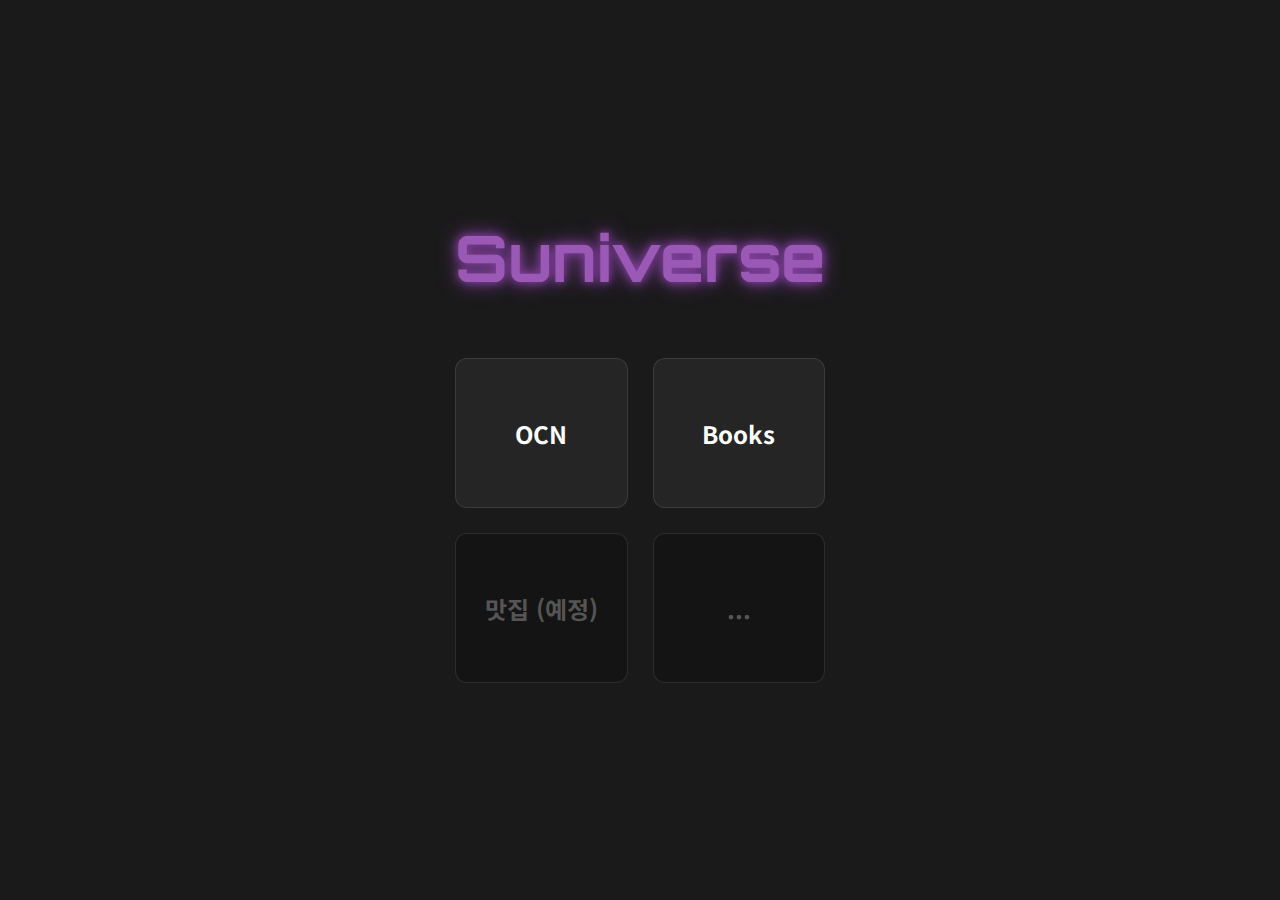
<file: index.html>
<!DOCTYPE html>
<html lang="ko">

<head>
    <meta charset="UTF-8">
    <meta name="viewport" content="width=device-width, initial-scale=1.0">
    <title>Suniverse</title>
    <link rel="preconnect" href="https://fonts.googleapis.com">
    <link rel="preconnect" href="https://fonts.gstatic.com" crossorigin>
    <link
        href="https://fonts.googleapis.com/css2?family=Noto+Sans+KR:wght@400;700&family=Orbitron:wght@700&display=swap"
        rel="stylesheet">
    <link rel="stylesheet" href="style.css">
    <style>
        body {
            display: flex;
            justify-content: center;
            align-items: center;
            min-height: 100vh;
            text-align: center;
        }
    </style>
</head>

<body>
    <div class="portal-container">
        <h1 class="portal-title">Suniverse</h1>
        <div class="service-grid">
            <a href="ocn.html" class="service-button">OCN</a>
            <a href="books.html" class="service-button">Books</a>
            <a href="#" class="service-button disabled">맛집 (예정)</a>
            <a href="#" class="service-button disabled">...</a>
        </div>
    </div>
</body>

</html>
</file>
<file: style.css>
:root {
    --bg-color: #1a1a1a;
    --surface-color: #242424;
    --primary-color: #4A90E2;
    --primary-hover-color: #357ABD;
    --text-color: #e2e2e2;
    --text-muted-color: #888;
    --border-color: #3a3a3a;
    --font-family: 'Noto Sans KR', sans-serif;
    --title-font-family: 'Playfair Display', serif;
}

* {
    box-sizing: border-box;
    margin: 0;
    padding: 0;
}

body {
    font-family: var(--font-family);
    background-color: var(--bg-color);
    color: var(--text-color);
}

.main-container {
    width: 100%;
    max-width: 960px;
    margin: 0 auto;
    padding: 20px 15px;
}

/* ===== 헤더 ===== */
.app-title {
    display: flex;
    align-items: center;
    justify-content: space-between;
    margin-bottom: 30px;
    position: relative;
    min-height: 40px;
}

.app-title h1 {
    font-family: var(--title-font-family);
    font-size: 1.2rem;
    font-weight: 500;
    font-style: italic;
    color: #fff;
    text-align: center;
    white-space: nowrap;
}

.title-link {
    color: inherit;
    text-decoration: none;
    position: absolute;
    left: 50%;
    transform: translateX(-50%);
}

.header-left-buttons {
    display: flex;
    align-items: center;
    gap: 4px;
    z-index: 10;
}

.header-right-buttons {
    display: flex;
    align-items: center;
    gap: 4px;
    z-index: 10;
}

/* ===== 드롭다운 메뉴 ===== */
.menu-wrapper {
    position: relative;
}

.menu-toggle-btn {
    border-color: var(--text-muted-color);
}

.menu-toggle-btn:hover {
    background-color: #333;
    border-color: #fff;
}

.dropdown-menu {
    display: none;
    position: absolute;
    top: calc(100% + 8px);
    right: 0;
    background-color: var(--surface-color);
    border: 1px solid var(--border-color);
    border-radius: 12px;
    padding: 8px 0;
    min-width: 160px;
    box-shadow: 0 8px 24px rgba(0, 0, 0, 0.5);
    z-index: 100;
    animation: dropdownFadeIn 0.2s ease;
}

.dropdown-menu.open {
    display: block;
}

@keyframes dropdownFadeIn {
    from {
        opacity: 0;
        transform: translateY(-8px);
    }
    to {
        opacity: 1;
        transform: translateY(0);
    }
}

.dropdown-item {
    display: flex;
    align-items: center;
    gap: 10px;
    padding: 10px 16px;
    color: var(--text-color);
    text-decoration: none;
    font-size: 0.85rem;
    font-weight: 500;
    transition: background-color 0.15s;
}

.dropdown-item:hover {
    background-color: rgba(74, 144, 226, 0.15);
    color: #fff;
}

.dropdown-item .material-symbols-outlined {
    font-size: 18px;
    color: var(--text-muted-color);
}

.dropdown-item:hover .material-symbols-outlined {
    color: var(--primary-color);
}

/* ===== 공통 버튼 ===== */
.icon-button {
    display: inline-flex;
    align-items: center;
    gap: 4px;
    padding: 4px 8px;
    background-color: var(--surface-color);
    color: var(--text-color);
    border-radius: 30px;
    font-size: 0.65rem;
    font-weight: 500;
    transition: all 0.2s;
    border: 1px solid var(--border-color);
    cursor: pointer;
}

.icon-button .material-symbols-outlined {
    font-size: 14px;
}

.icon-button:hover {
    background-color: #333;
    color: #fff;
    border-color: #555;
    transform: translateY(-2px);
    box-shadow: 0 4px 8px rgba(0, 0, 0, 0.2);
}

a.icon-button {
    text-decoration: none;
}

.portal-home-link {
    border-color: var(--primary-color);
}

.portal-home-link:hover {
    background-color: var(--primary-color);
}

.logout-button {
    background-color: transparent;
    border-color: #583333;
    color: #d48a8a;
}

.logout-button:hover {
    background-color: #c93b3b;
    border-color: #c93b3b;
    color: #fff;
}

/* ===== 검색 ===== */
.search-box {
    display: flex;
    margin-bottom: 20px;
    border-radius: 30px;
    overflow: hidden;
    border: 1px solid var(--border-color);
    transition: box-shadow 0.2s;
}

.search-box:focus-within {
    box-shadow: 0 0 0 3px rgba(74, 144, 226, 0.5);
}

.search-input {
    flex-grow: 1;
    padding: 12px 18px;
    border: none;
    background-color: var(--surface-color);
    color: var(--text-color);
    font-size: 0.95rem;
    outline: none;
}

.search-button {
    padding: 0 20px;
    border: none;
    background-color: var(--primary-color);
    color: #ffffff;
    font-size: 0.9rem;
    font-weight: 500;
    cursor: pointer;
    transition: background-color 0.2s;
}

.search-button:hover {
    background-color: var(--primary-hover-color);
}

/* ===== 카테고리 ===== */
.category-buttons {
    display: flex;
    justify-content: center;
    gap: 8px;
    margin-bottom: 30px;
    flex-wrap: wrap;
}

.cat-btn {
    padding: 6px 16px;
    border: 1px solid var(--border-color);
    border-radius: 20px;
    background-color: transparent;
    color: var(--text-muted-color);
    font-size: 0.8rem;
    font-weight: 500;
    cursor: pointer;
    transition: all 0.2s;
}

.cat-btn:hover {
    background-color: var(--surface-color);
    color: var(--text-color);
    border-color: #555;
}

.cat-btn.active {
    background-color: var(--primary-color);
    color: #ffffff;
    border-color: var(--primary-color);
    font-weight: 700;
}

/* ===== 결과 그리드 ===== */
.results-section {
    display: grid;
    grid-template-columns: repeat(3, 1fr);
    gap: 8px;
}

.movie-card {
    background-color: var(--surface-color);
    border-radius: 10px;
    overflow: hidden;
    box-shadow: 0 2px 8px rgba(0, 0, 0, 0.4);
    transition: transform 0.3s, box-shadow 0.3s;
    cursor: pointer;
    display: flex;
    flex-direction: column;
}

.movie-card:hover {
    transform: scale(1.03);
    box-shadow: 0 8px 20px rgba(0, 0, 0, 0.5);
}

.movie-card-poster {
    position: relative;
}

.movie-card-poster::before {
    content: '';
    display: block;
    padding-top: 150%;
}

.movie-card-poster img {
    position: absolute;
    top: 0;
    left: 0;
    width: 100%;
    height: 100%;
    object-fit: cover;
}

.movie-card .movie-info {
    padding: 6px;
    flex-grow: 1;
    display: flex;
    flex-direction: column;
}

.movie-card h3 {
    font-size: 0.65rem;
    font-weight: 500;
    margin-bottom: 4px;
    color: #fff;
    white-space: nowrap;
    overflow: hidden;
    text-overflow: ellipsis;
}

.movie-card .credits-info {
    display: none;
}

.movie-card .credits-info span {
    display: block;
    white-space: nowrap;
    overflow: hidden;
    text-overflow: ellipsis;
}

.review-preview {
    font-size: 0.7rem;
    color: var(--text-muted-color);
    line-height: 1.4;
    overflow: hidden;
    max-height: 4.2em;
    margin-top: 5px;
}

/* ===== 탭 ===== */
.mypage-tabs {
    display: flex;
    justify-content: center;
    gap: 10px;
    margin-bottom: 30px;
}

.tab-btn {
    padding: 10px 25px;
    border: 1px solid var(--border-color);
    border-radius: 25px;
    background-color: transparent;
    color: var(--text-muted-color);
    font-size: 0.95rem;
    font-weight: 500;
    cursor: pointer;
    transition: all 0.2s;
}

.tab-btn:hover {
    background-color: var(--surface-color);
    color: var(--text-color);
}

.tab-btn.active {
    background-color: var(--primary-color);
    color: #ffffff;
    border-color: var(--primary-color);
}

/* ===== 최근 검색어 ===== */
#recent-searches-container {
    grid-column: 1 / -1;
    padding: 15px;
    background-color: var(--surface-color);
    border-radius: 10px;
}

#recent-searches-container h2 {
    font-size: 1rem;
    font-weight: 500;
    margin-bottom: 15px;
    color: var(--text-muted-color);
    text-align: center;
}

#recent-searches-list {
    display: flex;
    flex-wrap: wrap;
    justify-content: center;
    gap: 8px;
}

.recent-search-item {
    position: relative;
    padding: 6px 28px 6px 12px;
    background-color: #333;
    color: var(--text-color);
    border-radius: 20px;
    font-size: 0.8rem;
    transition: all 0.2s;
}

.recent-search-item > span {
    cursor: pointer;
}

.recent-search-item:hover {
    background-color: var(--primary-color);
    color: #fff;
}

.delete-search-btn {
    position: absolute;
    right: 6px;
    top: 50%;
    transform: translateY(-50%);
    background: none;
    border: none;
    color: #888;
    cursor: pointer;
    font-size: 1.1rem;
    line-height: 1;
    padding: 2px;
}

.delete-search-btn:hover {
    color: #fff;
}

/* ===== 모달 ===== */
.modal-overlay {
    position: fixed;
    top: 0;
    left: 0;
    width: 100%;
    height: 100%;
    background-color: rgba(0, 0, 0, 0.85);
    display: none;
    justify-content: center;
    align-items: center;
    z-index: 1000;
    opacity: 0;
    transition: opacity 0.3s;
    padding: 10px;
}

.modal-overlay.visible {
    display: flex;
    opacity: 1;
}

.modal-content {
    background-color: var(--surface-color);
    padding: 0;
    border-radius: 12px;
    width: 100%;
    max-width: 800px;
    max-height: 90vh;
    display: flex;
    flex-direction: column;
    position: relative;
    box-shadow: 0 10px 30px rgba(0, 0, 0, 0.5);
    transform: scale(0.95);
    transition: transform 0.3s;
    overflow-y: auto;
}

.modal-overlay.visible .modal-content {
    transform: scale(1);
}

.close-button {
    position: absolute;
    top: 10px;
    right: 15px;
    background: none;
    border: none;
    color: var(--text-muted-color);
    font-size: 2rem;
    font-weight: 300;
    line-height: 1;
    cursor: pointer;
    transition: color 0.2s;
    z-index: 10;
}

.close-button:hover {
    color: #fff;
}

#details-view,
#review-view {
    padding: 25px 20px;
}

.details-layout {
    display: flex;
    flex-direction: column;
    gap: 20px;
}

#modal-poster {
    width: 100%;
    max-width: 200px;
    border-radius: 8px;
    object-fit: cover;
    align-self: center;
    margin: 0 auto;
}

.details-info {
    flex: 1;
}

#modal-title {
    margin-top: 0;
    margin-bottom: 15px;
    font-size: 1.4rem;
    font-weight: 500;
    color: #fff;
    text-align: center;
}

#modal-credits {
    margin-bottom: 15px;
    font-size: 0.85rem;
    color: var(--text-muted-color);
    line-height: 1.5;
}

#modal-credits strong {
    color: var(--text-color);
    font-weight: 500;
}

#modal-overview {
    font-size: 0.9rem;
    line-height: 1.6;
    color: var(--text-color);
    max-height: 200px;
    overflow-y: auto;
    padding-right: 5px;
}

.modal-actions {
    text-align: center;
    padding-top: 20px;
}

#show-review-view-btn {
    padding: 10px 22px;
    background-color: var(--primary-color);
    color: #fff;
    border: none;
    border-radius: 8px;
    font-size: 0.9rem;
    font-weight: 500;
    cursor: pointer;
    transition: background-color 0.2s;
}

#show-review-view-btn:hover {
    background-color: var(--primary-hover-color);
}

#review-modal-title {
    margin-bottom: 15px;
    font-size: 1.2rem;
    text-align: center;
}

.tier-selection {
    display: flex;
    gap: 20px;
    margin-bottom: 20px;
    justify-content: center;
}

.tier-select-group {
    display: flex;
    flex-direction: column;
    align-items: center;
    gap: 8px;
}

.tier-select-group label {
    font-size: 0.9rem;
    color: var(--text-muted-color);
}

.tier-select-group select {
    padding: 8px 16px;
    border-radius: 8px;
    border: 1px solid var(--border-color);
    background-color: var(--surface-color);
    color: var(--text-color);
    font-size: 1rem;
    cursor: pointer;
}

.tier-select-group select:focus {
    outline: none;
    box-shadow: 0 0 0 3px rgba(74, 144, 226, 0.5);
}

#review-textarea {
    width: 100%;
    height: 200px;
    min-height: 150px;
    padding: 12px;
    margin-bottom: 20px;
    background-color: var(--bg-color);
    border: 1px solid var(--border-color);
    border-radius: 8px;
    color: var(--text-color);
    font-size: 0.9rem;
    font-family: var(--font-family);
    resize: vertical;
    transition: box-shadow 0.2s;
}

#review-textarea:focus {
    outline: none;
    box-shadow: 0 0 0 3px rgba(74, 144, 226, 0.5);
}

.modal-buttons {
    display: flex;
    justify-content: center;
    gap: 10px;
    flex-wrap: wrap;
}

.modal-buttons button {
    padding: 10px 22px;
    border: none;
    border-radius: 8px;
    font-size: 0.9rem;
    font-weight: 500;
    cursor: pointer;
    transition: background-color 0.2s, transform 0.2s;
}

.modal-buttons button:hover {
    transform: translateY(-2px);
}

#save-button {
    background-color: var(--primary-color);
    color: white;
}

#back-to-details-btn {
    background-color: #4f4f4f;
    color: var(--text-color);
}

.no-results,
.loading {
    color: var(--text-muted-color);
    text-align: center;
    grid-column: 1 / -1;
    font-size: 1rem;
    padding: 40px 0;
}

/* ===== 위시리스트 버튼 ===== */
.wishlist-btn {
    position: absolute;
    top: 8px;
    right: 8px;
    width: 32px;
    height: 32px;
    border-radius: 50%;
    border: none;
    background-color: rgba(0, 0, 0, 0.6);
    color: #fff;
    cursor: pointer;
    display: flex;
    align-items: center;
    justify-content: center;
    transition: all 0.2s;
    opacity: 0;
    z-index: 5;
}

.movie-card:hover .wishlist-btn {
    opacity: 1;
}

.wishlist-btn:hover {
    background-color: rgba(255, 0, 0, 0.8);
    transform: scale(1.1);
}

.wishlist-btn.active {
    background-color: #e74c3c;
    opacity: 1;
}

.wishlist-btn .material-symbols-outlined {
    font-size: 18px;
}

/* ===== 포탈 ===== */
.portal-container {
    max-width: 800px;
    padding: 20px;
    margin: 0 auto;
}

.portal-title {
    font-family: 'Orbitron', sans-serif;
    font-size: 2.5rem;
    margin-bottom: 40px;
    color: #9b59b6;
    text-shadow: 0 0 10px #8e44ad, 0 0 20px #8e44ad;
    text-align: center;
}

.service-grid {
    display: grid;
    grid-template-columns: 1fr;
    gap: 15px;
}

.service-button {
    display: flex;
    flex-direction: column;
    justify-content: center;
    align-items: center;
    height: 100px;
    padding: 15px;
    background-color: rgba(255, 255, 255, 0.05);
    border: 1px solid rgba(255, 255, 255, 0.1);
    border-radius: 12px;
    text-decoration: none;
    color: #fff;
    font-size: 1.2rem;
    font-weight: 700;
    transition: all 0.3s;
}

.service-button:hover {
    background-color: rgba(255, 255, 255, 0.1);
    border-color: #00aaff;
    transform: translateY(-5px);
    box-shadow: 0 5px 15px rgba(0, 170, 255, 0.2);
}

.service-button.disabled {
    color: #555;
    background-color: rgba(0, 0, 0, 0.2);
    cursor: not-allowed;
}

.service-button.disabled:hover {
    transform: none;
    box-shadow: none;
    border-color: rgba(255, 255, 255, 0.1);
}

/* ===== 티어리스트 ===== */
.tierlist-container {
    display: grid;
    grid-template-columns: 1fr;
    gap: 20px;
}

.tierlist-column {
    background-color: var(--surface-color);
    border-radius: 12px;
    padding: 15px;
}

.tierlist-column h2 {
    text-align: center;
    margin-bottom: 20px;
    font-size: 1.1rem;
    color: var(--text-color);
}

.tier-group {
    margin-bottom: 15px;
}

.tier-header {
    font-size: 1.2rem;
    font-weight: bold;
    padding: 6px 12px;
    border-radius: 8px;
    margin-bottom: 10px;
    text-align: center;
}

.tier-header.tier-S {
    background-color: #ff7675;
    color: #fff;
}

.tier-header.tier-A-plus {
    background-color: #fdcb6e;
    color: #000;
}

.tier-header.tier-A {
    background-color: #ffeaa7;
    color: #000;
}

.tier-header.tier-B {
    background-color: #81ecec;
    color: #000;
}

.tier-header.tier-C {
    background-color: #74b9ff;
    color: #000;
}

.tier-header.tier-D {
    background-color: #a29bfe;
    color: #fff;
}

.tier-header.tier-F {
    background-color: #636e72;
    color: #fff;
}

.tier-items {
    display: flex;
    flex-wrap: wrap;
    gap: 8px;
    justify-content: center;
}

.tier-item {
    width: 50px;
    cursor: pointer;
    transition: transform 0.2s;
}

.tier-item:hover {
    transform: scale(1.1);
}

.tier-item img {
    width: 100%;
    border-radius: 4px;
    aspect-ratio: 2/3;
    object-fit: cover;
}

.tier-item .title {
    font-size: 0.5rem;
    text-align: center;
    white-space: nowrap;
    overflow: hidden;
    text-overflow: ellipsis;
    margin-top: 4px;
    color: var(--text-muted-color);
}

/* ===== 데스크톱 ===== */
@media (min-width: 768px) {
    .main-container {
        padding: 60px 20px;
    }

    .app-title {
        margin-bottom: 50px;
    }

    .app-title h1 {
        font-size: 2rem;
    }

    .icon-button {
        gap: 6px;
        padding: 6px 14px;
        font-size: 0.85rem;
    }

    .icon-button .material-symbols-outlined {
        font-size: 18px;
    }

    .dropdown-menu {
        min-width: 180px;
    }

    .dropdown-item {
        padding: 12px 20px;
        font-size: 0.9rem;
    }

    .search-box {
        margin-bottom: 25px;
    }

    .search-input {
        padding: 15px 25px;
        font-size: 1.1rem;
    }

    .search-button {
        padding: 0 30px;
        font-size: 1rem;
    }

    .category-buttons {
        gap: 12px;
        margin-bottom: 50px;
    }

    .cat-btn {
        padding: 8px 22px;
        font-size: 0.9rem;
    }

    .results-section {
        grid-template-columns: repeat(auto-fill, minmax(200px, 1fr));
        gap: 25px;
    }

    .movie-card:hover {
        transform: scale(1.05);
    }

    .movie-card .movie-info {
        padding: 16px;
    }

    .movie-card h3 {
        font-size: 1rem;
        margin-bottom: 10px;
    }

    .movie-card .credits-info {
        display: block;
        font-size: 0.8rem;
        color: var(--text-muted-color);
        line-height: 1.5;
    }

    #recent-searches-container {
        padding: 20px;
        border-radius: 12px;
    }

    #recent-searches-container h2 {
        font-size: 1.2rem;
        margin-bottom: 20px;
    }

    #recent-searches-list {
        gap: 10px;
    }

    .recent-search-item {
        padding: 8px 32px 8px 16px;
        font-size: 0.9rem;
    }

    .modal-overlay {
        padding: 20px;
    }

    .modal-content {
        border-radius: 16px;
        max-height: 90vh;
    }

    .close-button {
        top: 15px;
        right: 20px;
        font-size: 2.5rem;
    }

    #details-view,
    #review-view {
        padding: 35px;
    }

    .details-layout {
        flex-direction: row;
        gap: 30px;
    }

    #modal-poster {
        width: 100%;
        max-width: 250px;
        align-self: flex-start;
        margin: 0;
    }

    .details-info {
        min-width: 300px;
    }

    #modal-title {
        font-size: 2rem;
        margin-bottom: 20px;
        text-align: left;
    }

    #modal-credits {
        margin-bottom: 20px;
        font-size: 0.9rem;
        line-height: 1.6;
    }

    #modal-overview {
        font-size: 1rem;
        line-height: 1.7;
        max-height: 300px;
        padding-right: 10px;
    }

    .modal-actions {
        padding-top: 30px;
    }

    #show-review-view-btn {
        padding: 12px 28px;
        font-size: 1rem;
    }

    #review-modal-title {
        margin-bottom: 20px;
        font-size: 1.5rem;
    }

    #review-textarea {
        height: 250px;
        min-height: 200px;
        padding: 15px;
        margin-bottom: 25px;
        font-size: 1rem;
    }

    .modal-buttons {
        gap: 12px;
        justify-content: flex-end;
    }

    .modal-buttons button {
        padding: 12px 28px;
        font-size: 1rem;
    }

    .no-results,
    .loading {
        font-size: 1.1rem;
        padding: 50px 0;
    }

    .wishlist-btn {
        width: 36px;
        height: 36px;
    }

    .wishlist-btn .material-symbols-outlined {
        font-size: 20px;
    }

    .portal-container {
        padding: 20px;
    }

    .portal-title {
        font-size: 4rem;
        margin-bottom: 60px;
    }

    .service-grid {
        grid-template-columns: repeat(2, 1fr);
        gap: 25px;
    }

    .service-button {
        height: 150px;
        padding: 20px;
        font-size: 1.5rem;
    }

    .tierlist-container {
        grid-template-columns: 1fr 1fr;
        gap: 20px;
    }

    .tierlist-column {
        padding: 20px;
    }

    .tierlist-column h2 {
        font-size: 1.2rem;
    }

    .tier-header {
        font-size: 1.5rem;
        padding: 8px 16px;
    }

    .tier-items {
        gap: 10px;
    }

    .tier-item {
        width: 60px;
    }

    .tier-item .title {
        font-size: 0.6rem;
    }
}

@media (max-width: 400px) {
    .portal-title {
        font-size: 2rem;
    }

    .app-title h1 {
        font-size: 1rem;
    }

    .category-buttons {
        gap: 6px;
    }

    .cat-btn {
        padding: 5px 12px;
        font-size: 0.75rem;
    }
}
</file>
